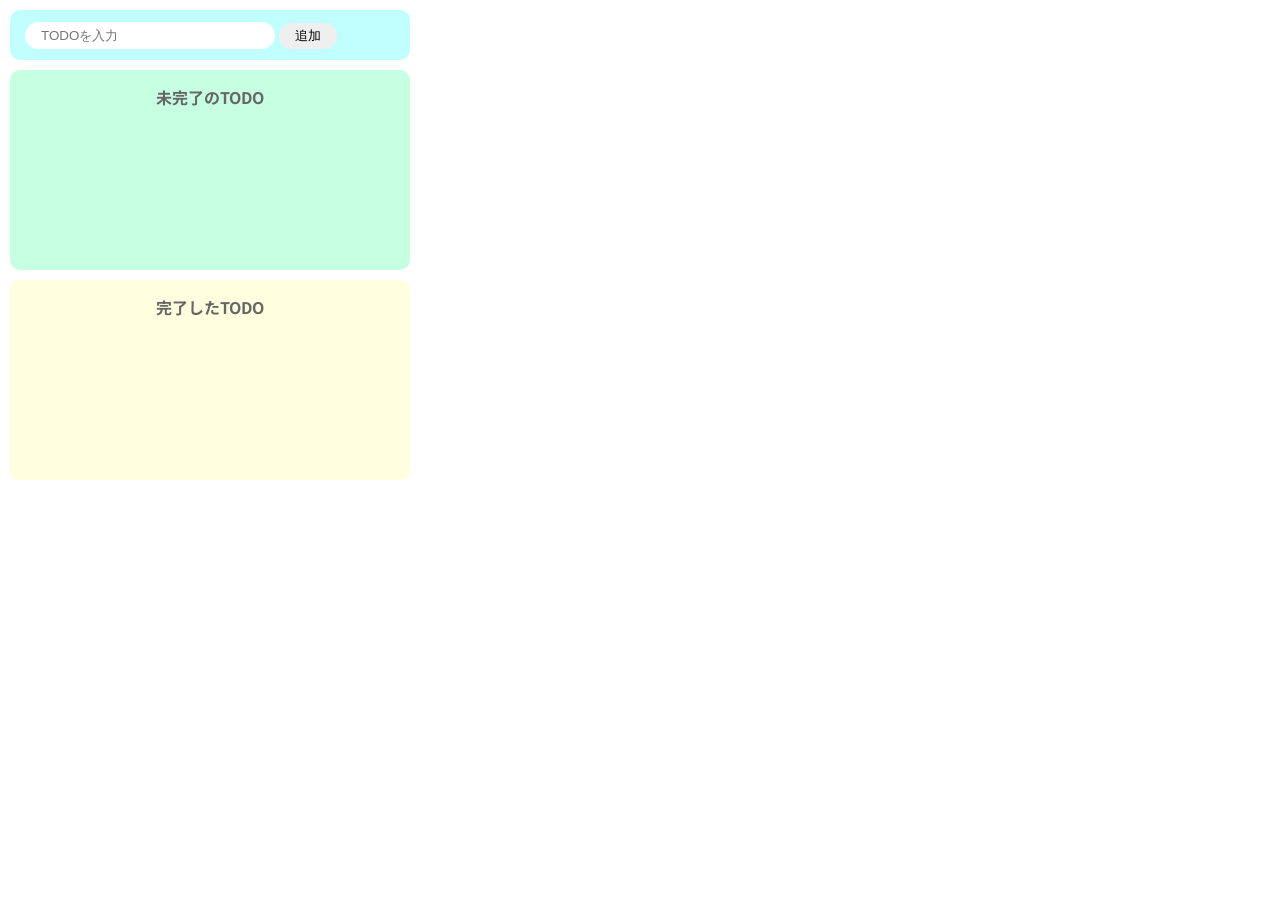
<file: index.html>
<!DOCTYPE html>
<html lang="en">
<head>
    <meta charset="UTF-8">
    <meta name="viewport" content="width=device-width, user-scalable=no, initial-scale=1.0, maximum-scale=1.0, minimum-scale=1.0">
    <meta http-equiv="X-UA-Compatible" content="ie=edge">
    <title>TODO（JS）</title>
    <link rel="stylesheet" href="src/styles.css">
</head>
<body>
<div class="input-area">
    <div>
        <input id="todo-text" placeholder="TODOを入力">
        <button id="add">追加</button>
    </div>
</div>
<div class="incomplete-area">
    <p class="title">未完了のTODO</p>
    <ul id="incomplete-list">
    </ul>
</div>
<div class="complete-area">
    <p class="title">完了したTODO</p>
    <ul id="complete-list">
    </ul>
</div>
<script src="src/index.js"></script>
</body>
</html>
</file>
<file: src/styles.css>
@import url('https://fonts.googleapis.com/css2?family=Noto+Sans+JP:wght@400;700&display=swap');

* {
    margin: 0;
    padding: 0;
    box-sizing: border-box;
}

html {
    font-size: 10px;
}

body {
    font-family: 'Noto Sans JP', sans-serif;
    font-size: 1.6rem;
}

input {
    display: inline-block;
    width: 25rem;
    border-radius: 1.6rem;
    border: none;
    padding: 0.6rem 1.6rem;
    outline: none;
}

button {
    border-radius: 1.6rem;
    border: none;
    padding: 0.4rem 1.6rem;
    transition: background-color 0.3s ease;
}

button:hover {
    background-color: #ff7fff;
    color: #fff;
    cursor: pointer;
}

.input-area,
.incomplete-area,
.complete-area {
    width: 40rem;
    margin: 1rem;
    padding: 1.5rem;
    border-radius: 1rem;
}

.input-area {
    display: flex;
    align-items: center;
    height: 5rem;
    background-color: #c1ffff;
}

.incomplete-area {
    min-height: 20rem;
    background-color: #c6ffe2;
}

.complete-area {
    min-height: 20rem;
    background-color: #ffffe0;
}

.title {
    margin-top: 0;
    margin-bottom: 2rem;
    text-align: center;
    color: #666;
    font-weight: bold;
}

ul li {
    display: flex;
    column-gap: 0.5rem;
    margin-bottom: 1rem;
}

ul li p {
    padding-right: 1rem;
}
</file>
